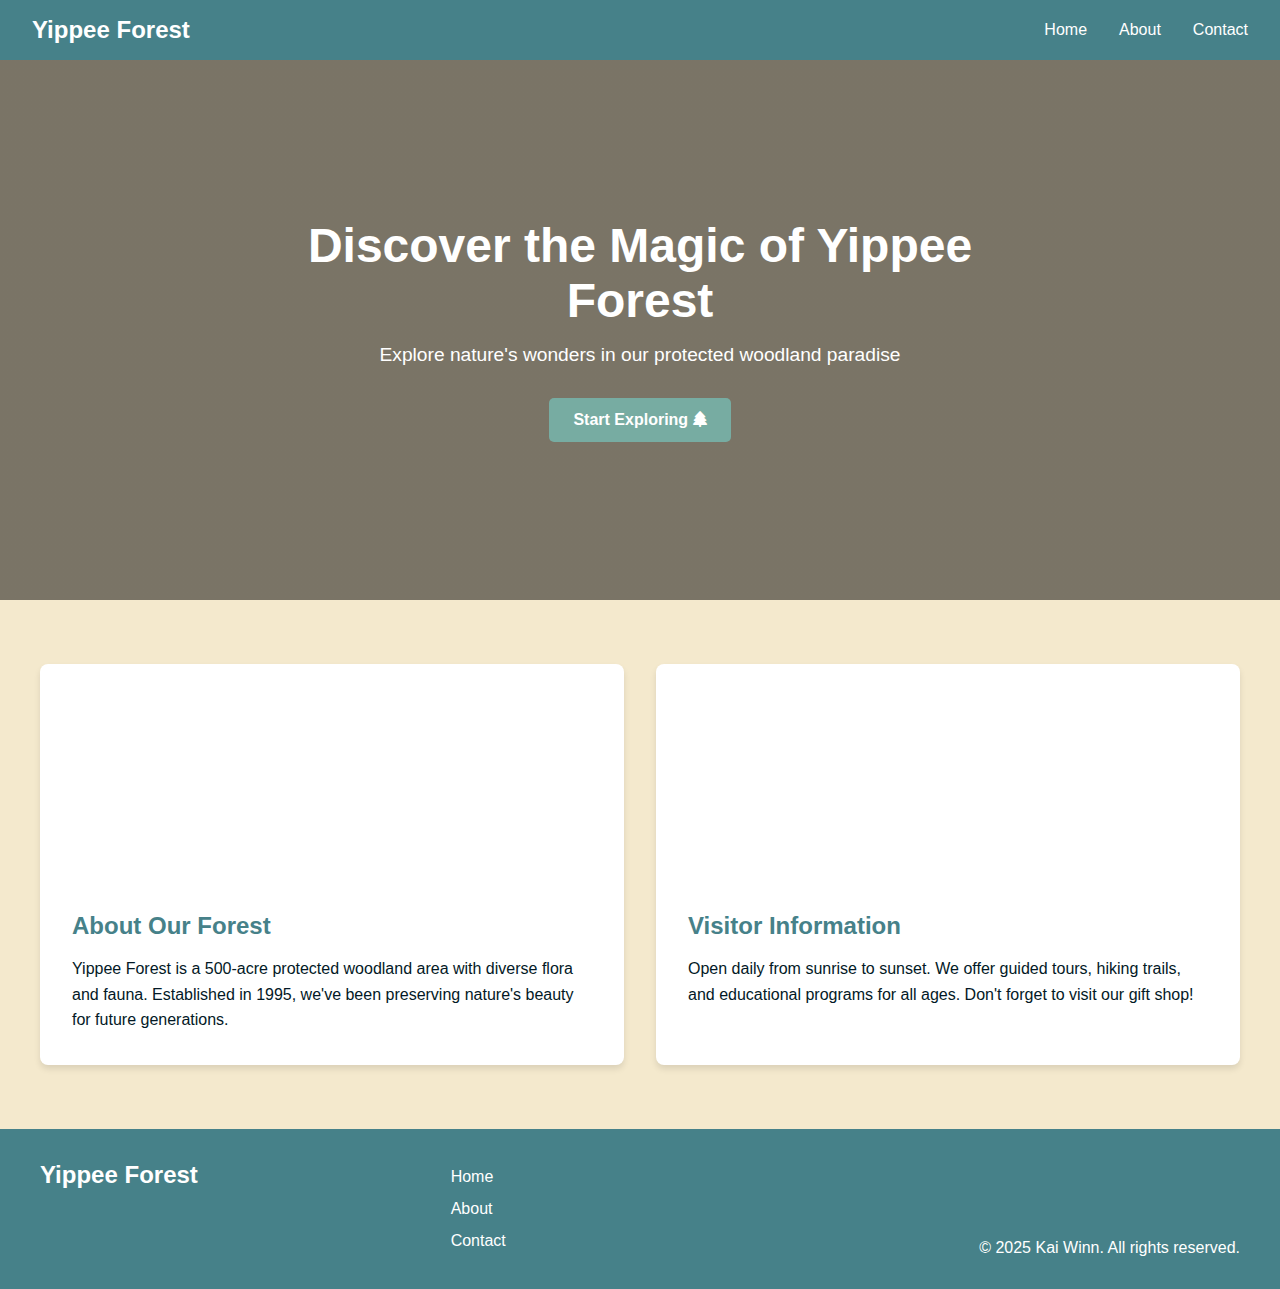
<file: Landing Page/index.html>
<!DOCTYPE html>
<html lang="en">
  <head>
    <meta charset="UTF-8" />
    <meta name="viewport" content="width=device-width, initial-scale=1.0" />
    <title>Yippee Forest</title>
    <link
      rel="stylesheet"
      href="https://cdnjs.cloudflare.com/ajax/libs/font-awesome/6.4.0/css/all.min.css"
    />
    <link rel="stylesheet" href="styles/common.css" />
  </head>
  <body>
    <div class="navbar">
      <div class="logo">Yippee Forest</div>
      <nav>
        <ul>
          <li><a href="#home">Home</a></li>
          <li><a href="#about">About</a></li>
          <li><a href="#contact">Contact</a></li>
        </ul>
      </nav>
    </div>
    <div class="hero-image" id="home">
      <div class="hero-content">
        <h1>Discover the Magic of Yippee Forest</h1>
        <p>Explore nature's wonders in our protected woodland paradise</p>
        <button class="cta-button">
          Start Exploring <i class="fas fa-tree"></i>
        </button>
      </div>
    </div>
    <div class="info">
      <div class="grid-container">
        <div class="info-1" id="about">
          <div class="img-info-1"></div>
          <h2>About Our Forest</h2>
          <p>
            Yippee Forest is a 500-acre protected woodland area with diverse
            flora and fauna. Established in 1995, we've been preserving nature's
            beauty for future generations.
          </p>
        </div>
        <div class="info-2">
          <div class="img-info-2"></div>
          <h2>Visitor Information</h2>
          <p>
            Open daily from sunrise to sunset. We offer guided tours, hiking
            trails, and educational programs for all ages. Don't forget to visit
            our gift shop!
          </p>
        </div>
      </div>
    </div>
    <div class="footer" id="contact">
      <div class="footer-content">
        <div class="footer-logo">Yippee Forest</div>
        <div class="footer-links">
          <ul>
            <li><a href="#home">Home</a></li>
            <li><a href="#about">About</a></li>
            <li><a href="#contact">Contact</a></li>
          </ul>
        </div>
        <div class="copyright">© 2025 Kai Winn. All rights reserved.</div>
      </div>
    </div>
  </body>
</html>
</file>
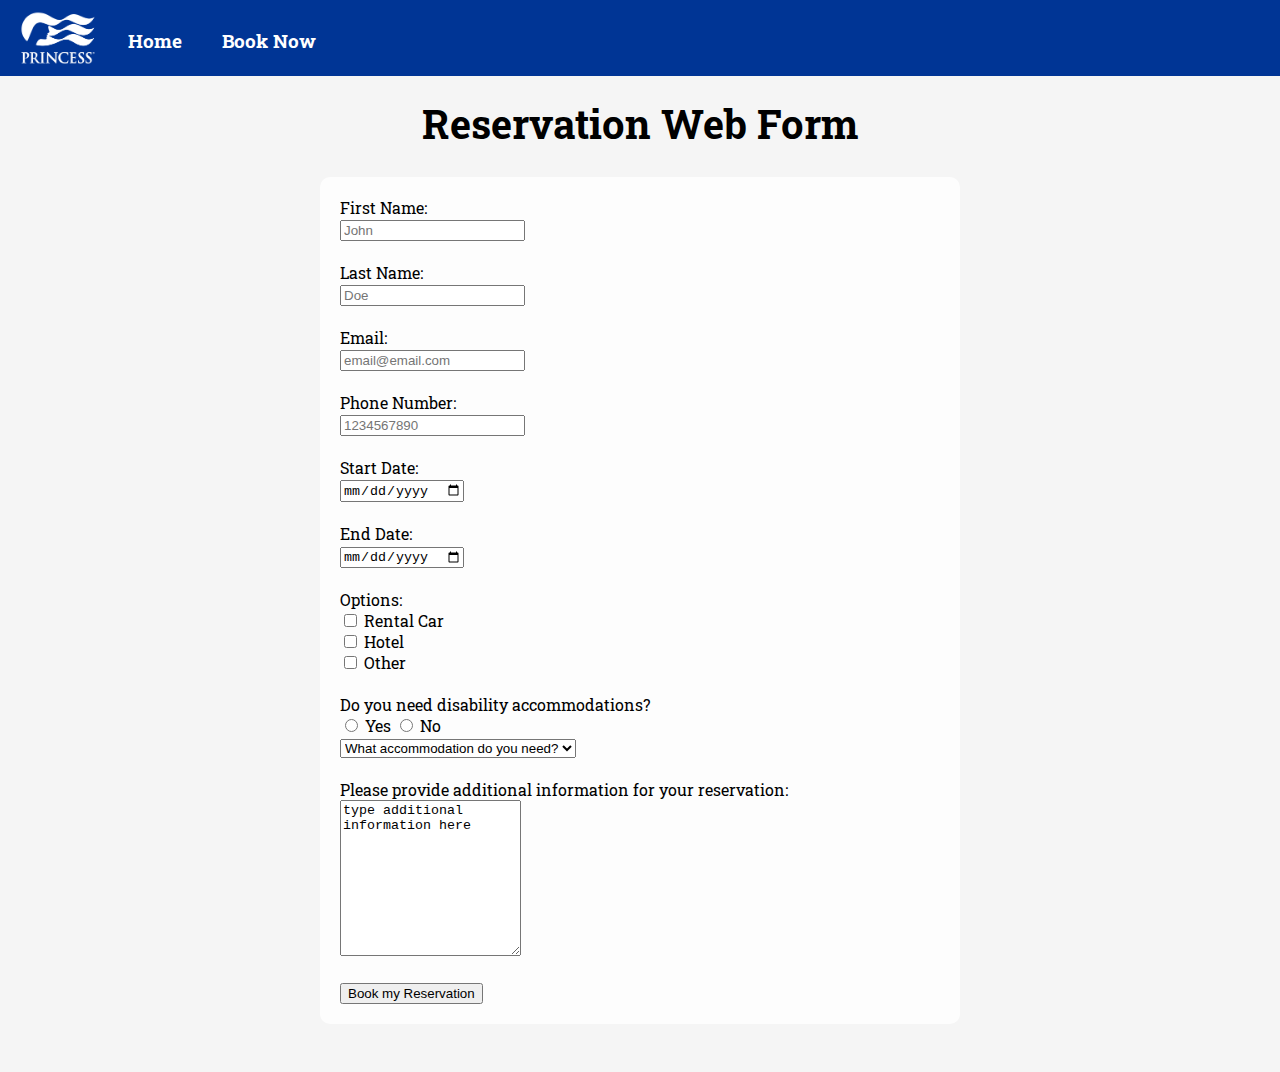
<file: Reservation Web Form/pages/form.html>
<!DOCTYPE html>
<html lang="en">
  <head>
    <meta charset="UTF-8" />
    <meta name="viewport" content="width=device-width, initial-scale=1.0" />
    <title>Web Form</title>
    <link rel="stylesheet" href="../styles/common.css" />
    <link rel="stylesheet" href="../styles/navbar.css" />
    <link rel="stylesheet" href="../styles/webform.css" />
  </head>
  <body>
    <header>
      <div class="navbar">
        <a href="index.html"
          ><img
            src="../assets/Princess-Logo-White.png"
            alt="Princess Cruises Logo"
            class="logo"
        /></a>
        <nav>
          <a href="../index.html">Home</a>
          <a href="./form.html">Book Now</a>
        </nav>
      </div>
    </header>
    <div class="overlay">
      <h1>Reservation Web Form</h1>
      <form action="https://httpbin.org/post" method="post">
        <div class="required">
          <label for="first-name">First Name:</label><br />
          <input
            id="f-name"
            name="f-name"
            type="text"
            placeholder="John"
            required
          /><br /><br />

          <label for="last-name">Last Name:</label><br />
          <input
            id="l-name"
            name="l-name"
            type="text"
            placeholder="Doe"
            required
          /><br /><br />

          <label for="email">Email:</label><br />
          <input
            id="email"
            name="email"
            type="email"
            placeholder="email@email.com"
            required
          /><br /><br />

          <label for="phone">Phone Number:</label><br />
          <input
            id="phone"
            name="phone"
            type="tel"
            placeholder="1234567890"
            required
          /><br /><br />

          <label for="start-date">Start Date:</label><br />
          <input id="s-date" name="s-date" type="date" required /><br /><br />

          <label for="end-date">End Date:</label><br />
          <input id="s-date" name="s-date" type="date" required />
        </div>
        <div class="optional">
          <label for="null"><br />Options:<br /></label>
          <input
            name="options"
            id="rental-car"
            type="checkbox"
            value="rental-car"
          />
          <label for="rental-car">Rental Car<br /></label>

          <input name="options" id="hotel" type="checkbox" value="hotel" />
          <label for="hotel">Hotel<br /></label>

          <input name="options" id="other" type="checkbox" value="other" />
          <label for="other">Other<br /><br /></label>

          <div class="accommodations">
            <label for="accommodation"
              >Do you need disability accommodations?</label
            ><br />

            <input name="yes" id="yes" type="radio" value="yes" />
            <label for="yes">Yes</label>

            <input name="no" id="no" type="radio" value="no" />
            <label for="no">No</label>
          </div>

          <select name="accomodation-type" id="accommodation-type">
            <option value="">What accommodation do you need?</option>
            <option value="accessibles">Accessible Doorways/Bathrooms</option>
            <option value="telephones">TDD/TTY Telephones</option>
          </select>

          <div class="additional-info-field">
            <label for="additional-info"
              ><br />Please provide additional information for your
              reservation:<br
            /></label>
            <textarea name="additional-info" id="additional-info" rows="10">
type additional information here</textarea
            >
          </div>

          <br />

          <div class="submit-button">
            <button>Book my Reservation</button>
          </div>
        </div>
      </form>
    </div>
  </body>
</html>
</file>
<file: Landing Page/styles/common.css>
* {
  margin: 0;
  padding: 0;
  box-sizing: border-box;
  font-family: "Arial", sans-serif;
}

body {
  background-color: #f4e9cd;
  color: #031926;
}

.navbar {
  background-color: #468189;
  padding: 1rem 2rem;
  display: flex;
  justify-content: space-between;
  align-items: center;
  position: sticky;
  top: 0;
  z-index: 100;
}
.navbar .logo {
  font-size: 1.5rem;
  font-weight: bold;
  color: white;
}
.navbar nav ul {
  display: flex;
  list-style: none;
  gap: 2rem;
}
.navbar nav ul li a {
  color: white;
  text-decoration: none;
  font-weight: 500;
  transition: all 0.3s ease;
}
.navbar nav ul li a:hover {
  color: #9dbebb;
  text-decoration: underline;
}

.hero-image {
  height: 60vh;
  background: linear-gradient(rgba(0, 0, 0, 0.5)), url("https://images.unsplash.com/photo-1448375240586-882707db888b?ixlib=rb-4.0.3&ixid=M3wxMjA3fDB8MHxwaG90by1wYWdlfHx8fGVufDB8fHx8fA%3D%3D&auto=format&fit=crop&w=1470&q=80") no-repeat center center/cover;
  display: flex;
  flex-direction: column;
  justify-content: center;
  align-items: center;
  text-align: center;
  color: white;
}
.hero-image .hero-content {
  max-width: 800px;
  padding: 0 1rem;
}
.hero-image .hero-content h1 {
  font-size: 3rem;
  margin-bottom: 1rem;
}
.hero-image .hero-content p {
  font-size: 1.2rem;
  margin-bottom: 2rem;
}
.hero-image .hero-content .cta-button {
  padding: 0.8rem 1.5rem;
  background-color: #77aca2;
  color: white;
  border: none;
  border-radius: 5px;
  font-size: 1rem;
  font-weight: bold;
  cursor: pointer;
  transition: all 0.3s ease;
}
.hero-image .hero-content .cta-button:hover {
  background-color: #5b958a;
  transform: translateY(-3px);
}
.hero-image .hero-content .cta-button:active {
  transform: translateY(0);
}

.info {
  padding: 4rem 2rem;
}
.info .grid-container {
  display: grid;
  grid-template-columns: repeat(auto-fit, minmax(300px, 1fr));
  gap: 2rem;
  max-width: 1200px;
  margin: 0 auto;
}
.info .grid-container .info-1,
.info .grid-container .info-2 {
  background-color: white;
  border-radius: 8px;
  padding: 2rem;
  box-shadow: 0 4px 6px rgba(0, 0, 0, 0.1);
  transition: transform 0.3s ease;
}
.info .grid-container .info-1:hover,
.info .grid-container .info-2:hover {
  transform: translateY(-5px);
}
.info .grid-container .info-1 h2,
.info .grid-container .info-2 h2 {
  color: #468189;
  margin-bottom: 1rem;
}
.info .grid-container .info-1 p,
.info .grid-container .info-2 p {
  line-height: 1.6;
}
.info .grid-container .img-info-1 {
  height: 200px;
  background: url("https://images.unsplash.com/photo-1476231682828-37e571bc172f?ixlib=rb-4.0.3&ixid=M3wxMjA3fDB8MHxwaG90by1wYWdlfHx8fGVufDB8fHx8fA%3D%3D&auto=format&fit=crop&w=1374&q=80") no-repeat center center/cover;
  border-radius: 5px;
  margin-bottom: 1rem;
}
.info .grid-container .img-info-2 {
  height: 200px;
  background: url("https://images.unsplash.com/photo-1503435980610-a51f3ddfee50?ixlib=rb-4.0.3&ixid=M3wxMjA3fDB8MHxwaG90by1wYWdlfHx8fGVufDB8fHx8fA%3D%3D&auto=format&fit=crop&w=1374&q=80") no-repeat center center/cover;
  border-radius: 5px;
  margin-bottom: 1rem;
}

.footer {
  background-color: #468189;
  color: white;
  padding: 2rem;
}
.footer .footer-content {
  max-width: 1200px;
  margin: 0 auto;
  display: grid;
  grid-template-columns: repeat(auto-fit, minmax(200px, 1fr));
  gap: 2rem;
}
.footer .footer-content .footer-logo {
  font-size: 1.5rem;
  font-weight: bold;
}
.footer .footer-content .footer-links ul {
  list-style: none;
}
.footer .footer-content .footer-links ul li a {
  color: white;
  text-decoration: none;
  line-height: 2;
  transition: color 0.3s ease;
}
.footer .footer-content .footer-links ul li a:hover {
  color: #9dbebb;
  text-decoration: underline;
}
.footer .footer-content .copyright {
  align-self: end;
  text-align: right;
}/*# sourceMappingURL=common.css.map */
</file>
<file: Reservation Web Form/styles/common.css>
@import url("https://fonts.googleapis.com/css2?family=Roboto+Slab:wght@100..900&display=swap");
html,
body {
  margin: 0;
  padding: 0;
  height: 100%;
  font-family: "Roboto Slab", serif;
  background-color: whitesmoke;
}

img,
video {
  height: auto;
}
</file>
<file: Reservation Web Form/styles/navbar.css>
img.logo {
  width: 100px;
  margin-left: 0;
}

.navbar {
  position: fixed;
  top: 0;
  width: 100%;
  display: flex;
  align-items: center;
  background-color: #003595;
  padding: 10px 8px 6px 8px;
  z-index: 10;
}
nav {
  display: flex;
  justify-content: space-around;
  align-items: center;
}
nav a {
  color: white;
  text-decoration: none;
  font-weight: bold;
  margin: 0 10px;
  font-size: 1.2em;
  border-radius: 10px;
  padding: 5px 10px;
}

nav a:hover {
  background-color: #0056b3;
  padding: 5px 10px;
}

@media (max-width: 800px) {
  nav a {
    margin: 5px 0;
    width: 100%;
    text-align: center;
    font-size: 1em;
  }
}

@media (max-width: 650px) {
  nav a {
    margin: 5px 0;
    width: 100%;
    text-align: center;
    font-size: 0.75em;
  }
}

@media (max-width: 550px) {
  nav a {
    margin: 5px 0;
    width: 100%;
    text-align: center;
    font-size: 0.5em;
  }
}
</file>
<file: Reservation Web Form/styles/webform.css>
html,
body {
  background-image: url("https://assets.princess.com/is/image/princesscruises/regal-princess-monterey-california-princess-cruises?qlt=82&ts=1742319500167");
  background-size: cover;
  background-attachment: fixed;
  min-height: 100vh;
}

h1 {
  text-align: center;
  font-size: 2.5em;
}

form {
  position: relative;
  z-index: 1;
  width: 100%;
  max-width: 600px;
  margin: auto;
  padding: 20px;
  background-color: rgba(255, 255, 255, 0.8);
  border-radius: 10px;
}

.overlay {
  padding-top: 70px;
  padding-bottom: 50px;
}
</file>
